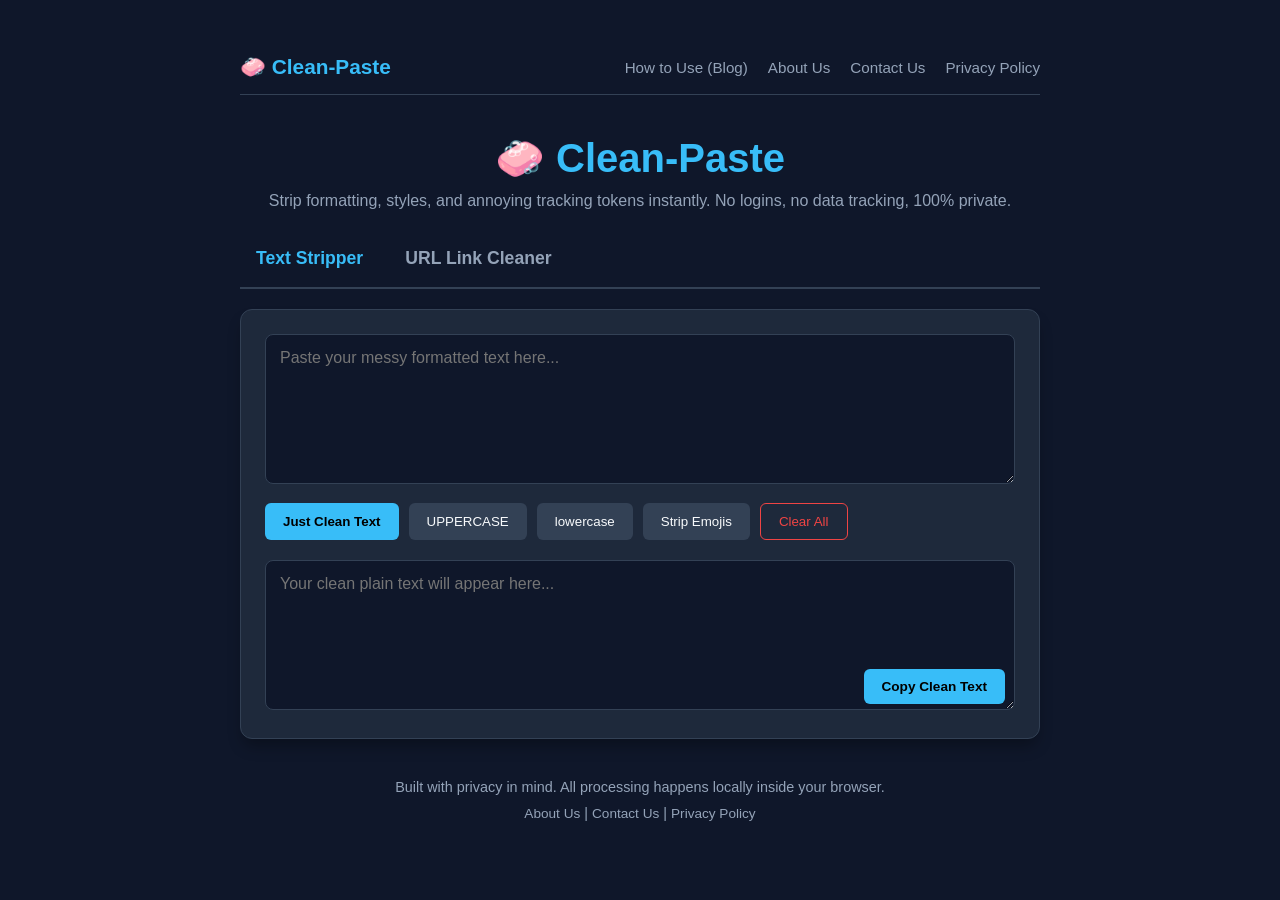
<file: index.html>
<!DOCTYPE html>
<html lang="en">

<head>
    <meta charset="UTF-8">
    <meta name="viewport" content="width=device-width, initial-scale=1.0">
    <title>Clean-Paste // Instant Text & Link Stripper</title>
    <script async src="https://pagead2.googlesyndication.com/pagead/js/adsbygoogle.js?client=ca-pub-2824959172169836"
        crossorigin="anonymous"></script>
    <link rel="stylesheet" href="style.css">
</head>

<body>

    <div class="container">
        <nav class="site-nav">
            <a href="index.html" class="nav-logo">🧼 Clean-Paste</a>
            <div class="nav-links">
                <a href="blog.html">How to Use (Blog)</a>
                <a href="about.html">About Us</a>
                <a href="contact.html">Contact Us</a>
                <a href="privacy.html">Privacy Policy</a>
            </div>
        </nav>

        <header>
            <h1>🧼 Clean-Paste</h1>
            <p>Strip formatting, styles, and annoying tracking tokens instantly. No logins, no data tracking, 100%
                private.</p>
        </header>

        <div class="tabs">
            <button class="tab-btn active" onclick="switchTab('text-mode')">Text Stripper</button>
            <button class="tab-btn" onclick="switchTab('link-mode')">URL Link Cleaner</button>
        </div>

        <div id="text-mode" class="panel active">
            <textarea id="text-input" placeholder="Paste your messy formatted text here..."></textarea>

            <div class="controls">
                <button onclick="processText('clean')">Just Clean Text</button>
                <button onclick="processText('uppercase')">UPPERCASE</button>
                <button onclick="processText('lowercase')">lowercase</button>
                <button onclick="processText('strip-emojis')">Strip Emojis</button>
                <button onclick="clearPanel('text')" class="clear-btn">Clear All</button>
            </div>

            <div class="output-container">
                <textarea id="text-output" readonly placeholder="Your clean plain text will appear here..."></textarea>
                <button class="copy-btn" onclick="copyToClipboard('text-output')">Copy Clean Text</button>
            </div>
        </div>

        <div id="link-mode" class="panel">
            <input type="text" id="link-input"
                placeholder="Paste long tracking link here (e.g., Amazon, Twitter, UTM links)...">

            <div class="controls">
                <button onclick="cleanLink()">Clean Link</button>
                <button onclick="clearPanel('link')" class="clear-btn">Clear All</button>
            </div>

            <div class="output-container">
                <input type="text" id="link-output" readonly placeholder="Clean canonical link will appear here...">
                <button class="copy-btn" onclick="copyToClipboard('link-output')">Copy Clean Link</button>
            </div>
        </div>

        <footer>
            <p>Built with privacy in mind. All processing happens locally inside your browser.</p>
            <div class="footer-links">
                <a href="about.html">About Us</a> |
                <a href="contact.html">Contact Us</a> |
                <a href="privacy.html">Privacy Policy</a>
            </div>
        </footer>
    </div>

    <script src="script.js"></script>
</body>

</html>
</file>
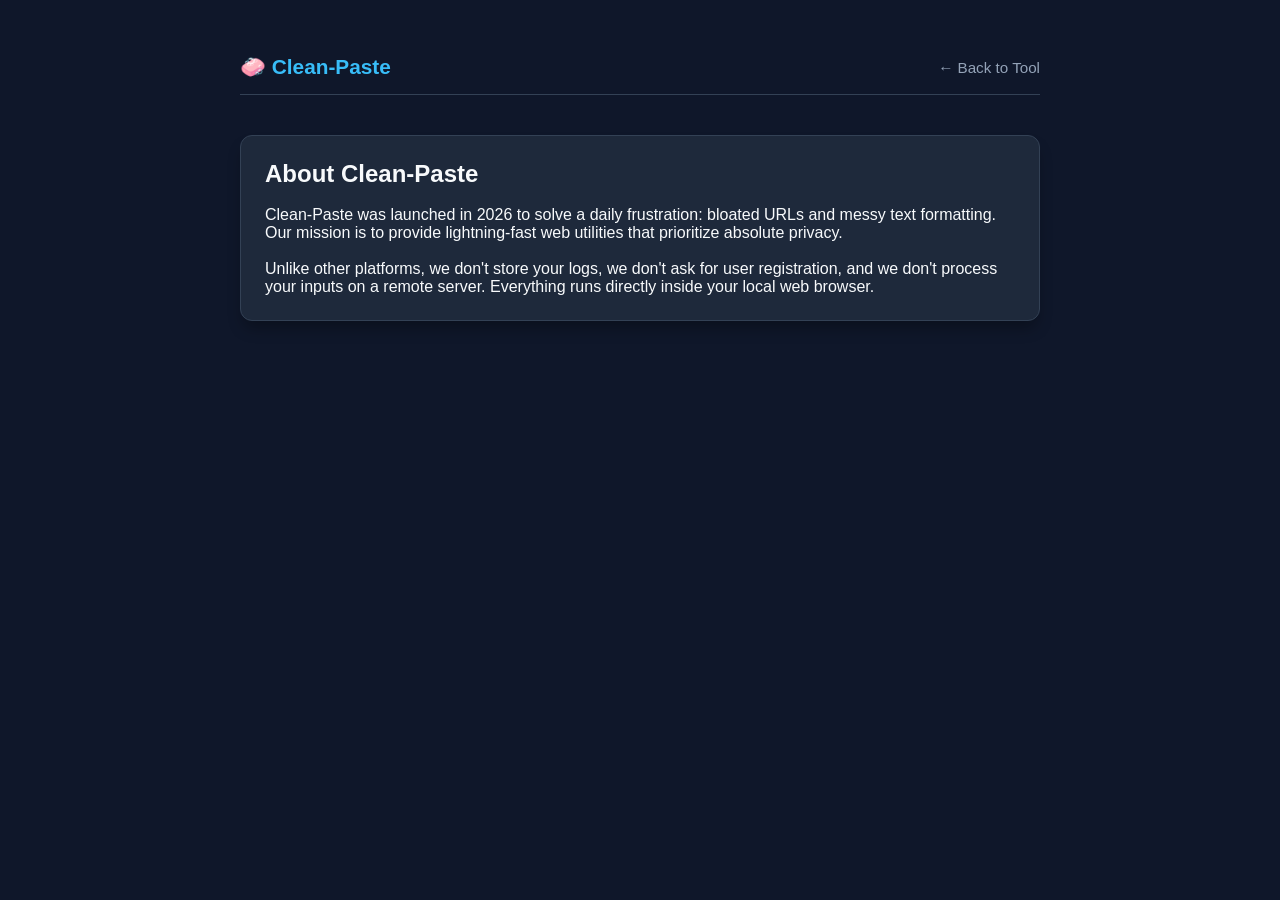
<file: about.html>
<!DOCTYPE html>
<html lang="en">
<head>
    <meta charset="UTF-8">
    <meta name="viewport" content="width=device-width, initial-scale=1.0">
    <title>About Us // Clean-Paste</title>
    <link rel="stylesheet" href="style.css">
</head>
<body>
    <div class="container">
        <nav class="site-nav">
            <a href="index.html" class="nav-logo">🧼 Clean-Paste</a>
            <a href="index.html" class="back-home">← Back to Tool</a>
        </nav>

        <div class="panel active">
            <h2>About Clean-Paste</h2>
            <br>
            <p>Clean-Paste was launched in 2026 to solve a daily frustration: bloated URLs and messy text formatting. Our mission is to provide lightning-fast web utilities that prioritize absolute privacy.</p>
            <br>
            <p>Unlike other platforms, we don't store your logs, we don't ask for user registration, and we don't process your inputs on a remote server. Everything runs directly inside your local web browser.</p>
        </div>
    </div>
</body>
</html>
</file>
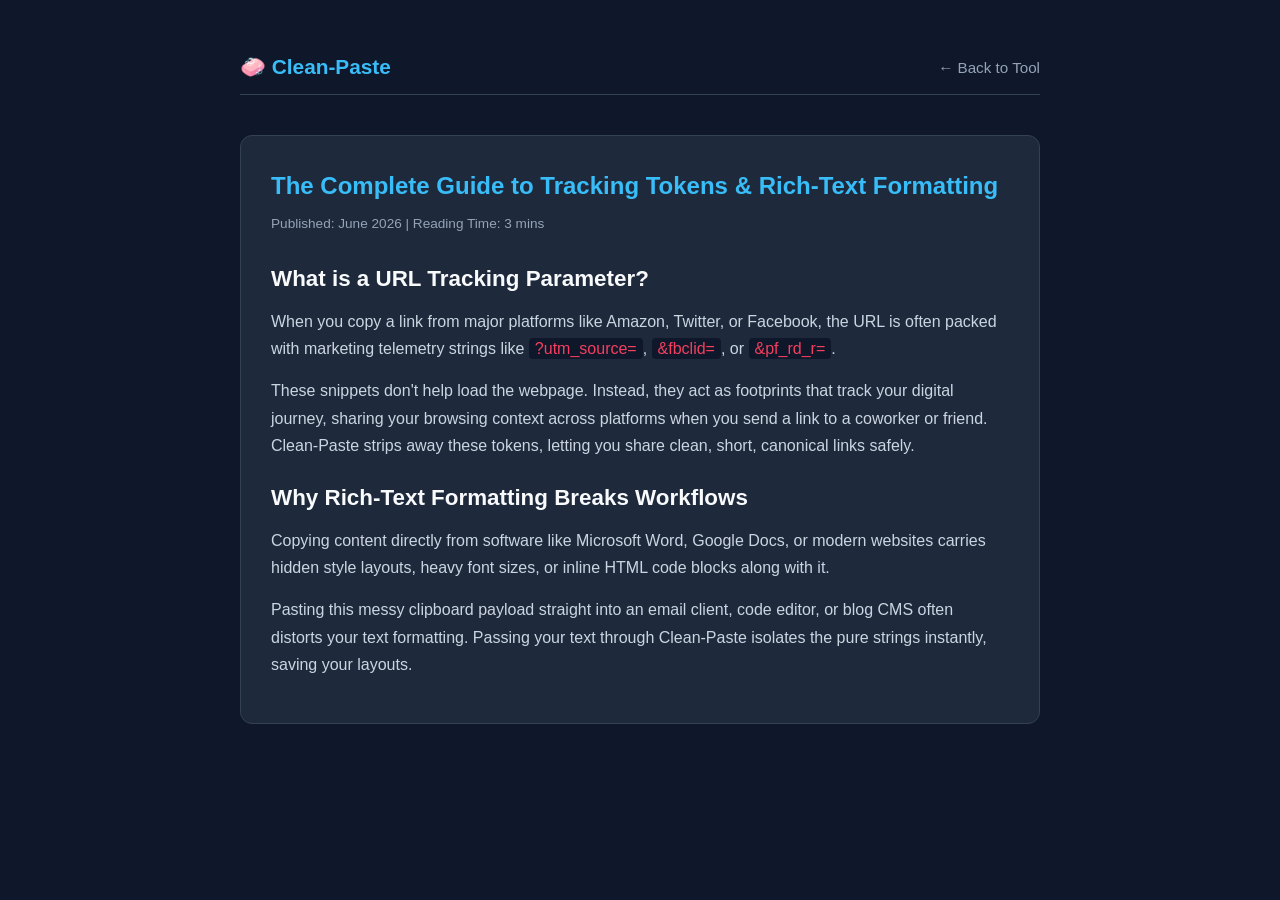
<file: blog.html>
<!DOCTYPE html>
<html lang="en">
<head>
    <meta charset="UTF-8">
    <meta name="viewport" content="width=device-width, initial-scale=1.0">
    <title>Why Clean Your Text and Links? // Clean-Paste Blog</title>
    <link rel="stylesheet" href="style.css">
</head>
<body>
    <div class="container">
        <nav class="site-nav">
            <a href="index.html" class="nav-logo">🧼 Clean-Paste</a>
            <a href="index.html" class="back-home">← Back to Tool</a>
        </nav>

        <article class="blog-content">
            <h1>The Complete Guide to Tracking Tokens & Rich-Text Formatting</h1>
            <p class="meta">Published: June 2026 | Reading Time: 3 mins</p>
            
            <section>
                <h2>What is a URL Tracking Parameter?</h2>
                <p>When you copy a link from major platforms like Amazon, Twitter, or Facebook, the URL is often packed with marketing telemetry strings like <code>?utm_source=</code>, <code>&fbclid=</code>, or <code>&pf_rd_r=</code>.</p>
                <p>These snippets don't help load the webpage. Instead, they act as footprints that track your digital journey, sharing your browsing context across platforms when you send a link to a coworker or friend. Clean-Paste strips away these tokens, letting you share clean, short, canonical links safely.</p>
            </section>

            <section>
                <h2>Why Rich-Text Formatting Breaks Workflows</h2>
                <p>Copying content directly from software like Microsoft Word, Google Docs, or modern websites carries hidden style layouts, heavy font sizes, or inline HTML code blocks along with it.</p>
                <p>Pasting this messy clipboard payload straight into an email client, code editor, or blog CMS often distorts your text formatting. Passing your text through Clean-Paste isolates the pure strings instantly, saving your layouts.</p>
            </section>
        </article>
    </div>
</body>
</html>
</file>
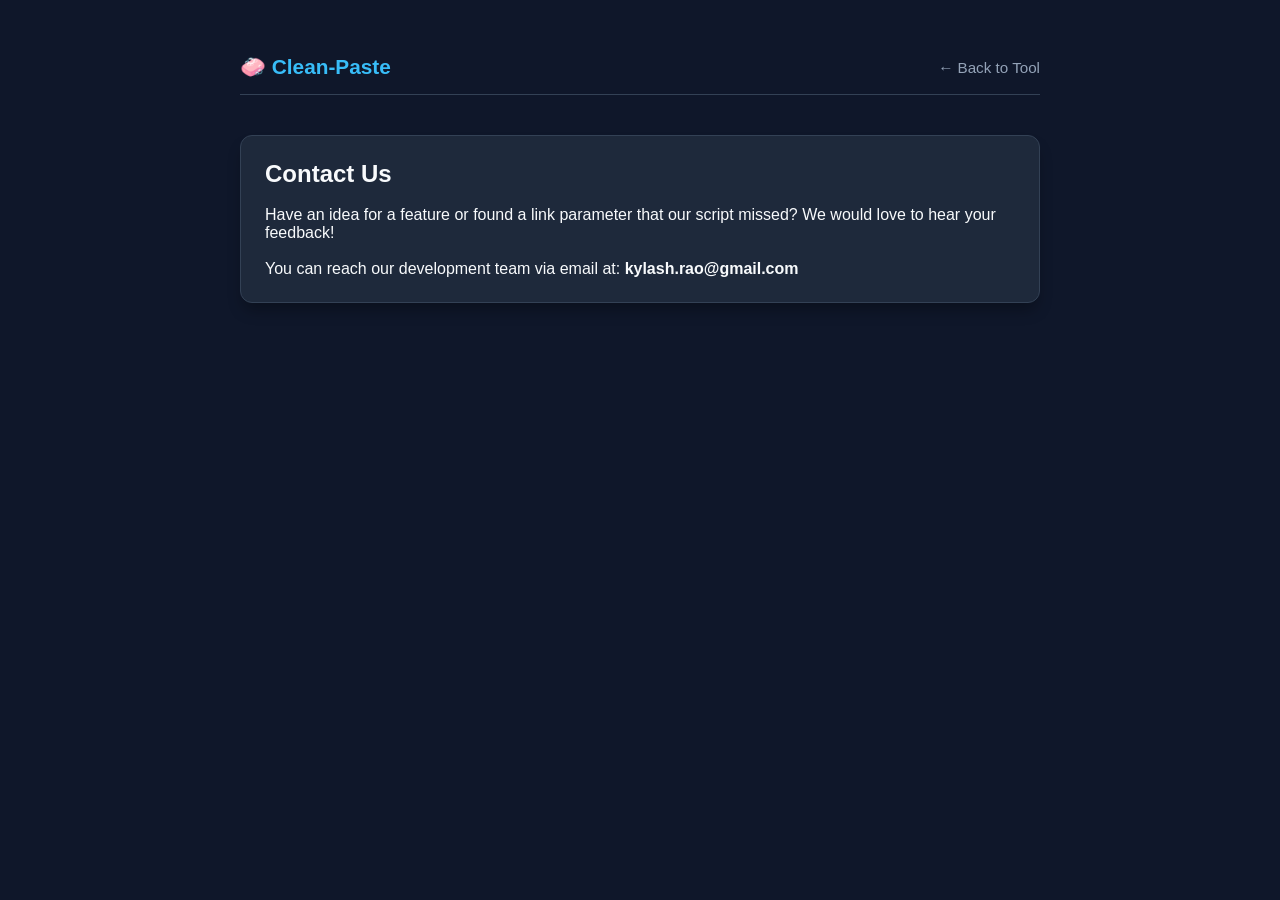
<file: contact.html>
<!DOCTYPE html>
<html lang="en">

<head>
    <meta charset="UTF-8">
    <meta name="viewport" content="width=device-width, initial-scale=1.0">
    <title>Contact Us // Clean-Paste</title>
    <link rel="stylesheet" href="style.css">
</head>

<body>
    <div class="container">
        <nav class="site-nav">
            <a href="index.html" class="nav-logo">🧼 Clean-Paste</a>
            <a href="index.html" class="back-home">← Back to Tool</a>
        </nav>

        <div class="panel active">
            <h2>Contact Us</h2>
            <br>
            <p>Have an idea for a feature or found a link parameter that our script missed? We would love to hear your
                feedback!</p>
            <br>
            <p>You can reach our development team via email at: <strong>kylash.rao@gmail.com</strong></p>
        </div>
    </div>
</body>

</html>
</file>
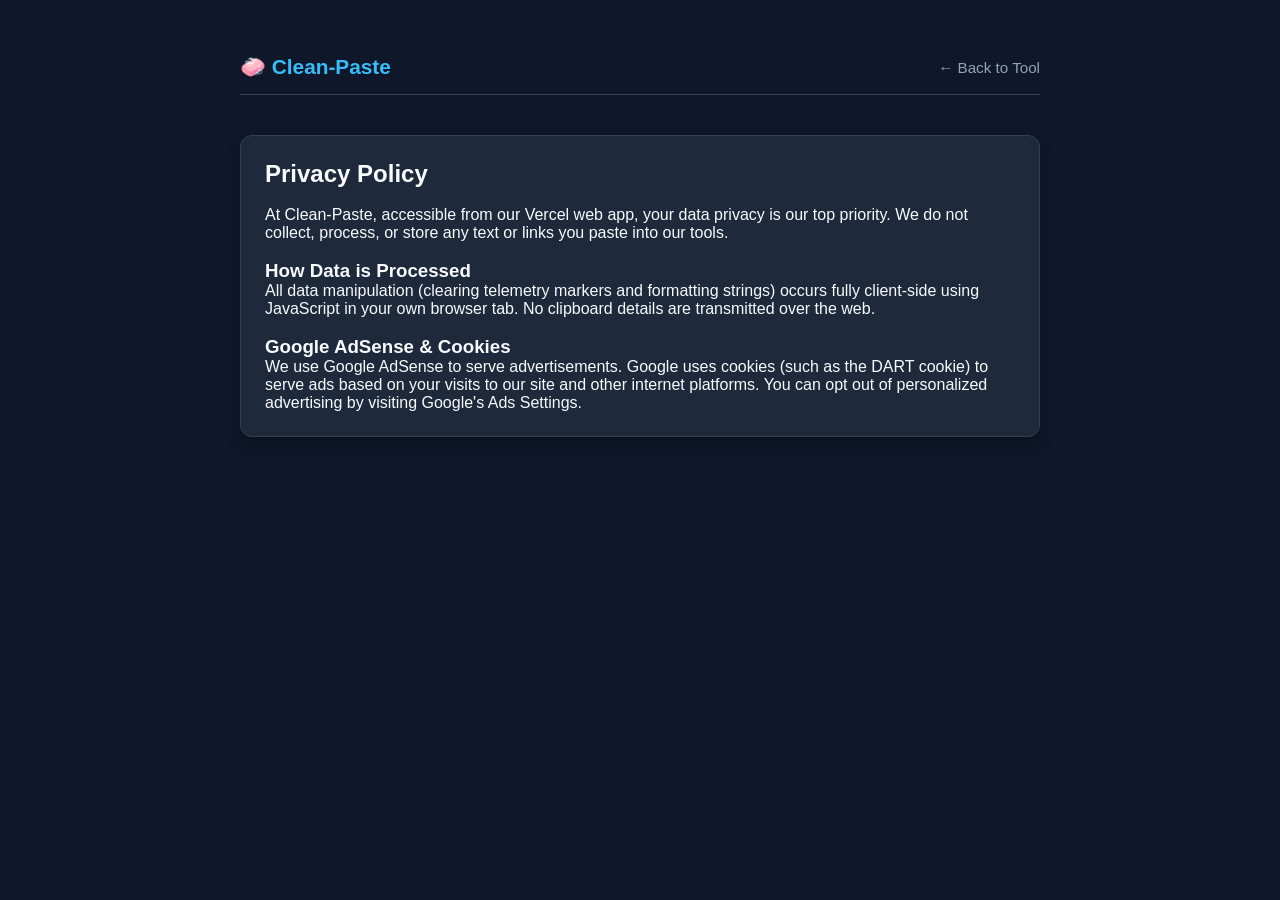
<file: privacy.html>
<!DOCTYPE html>
<html lang="en">
<head>
    <meta charset="UTF-8">
    <meta name="viewport" content="width=device-width, initial-scale=1.0">
    <title>Privacy Policy // Clean-Paste</title>
    <link rel="stylesheet" href="style.css">
</head>
<body>
    <div class="container">
        <nav class="site-nav">
            <a href="index.html" class="nav-logo">🧼 Clean-Paste</a>
            <a href="index.html" class="back-home">← Back to Tool</a>
        </nav>

        <div class="panel active">
            <h2>Privacy Policy</h2>
            <br>
            <p>At Clean-Paste, accessible from our Vercel web app, your data privacy is our top priority. We do not collect, process, or store any text or links you paste into our tools.</p>
            <br>
            <h3>How Data is Processed</h3>
            <p>All data manipulation (clearing telemetry markers and formatting strings) occurs fully client-side using JavaScript in your own browser tab. No clipboard details are transmitted over the web.</p>
            <br>
            <h3>Google AdSense & Cookies</h3>
            <p>We use Google AdSense to serve advertisements. Google uses cookies (such as the DART cookie) to serve ads based on your visits to our site and other internet platforms. You can opt out of personalized advertising by visiting Google's Ads Settings.</p>
        </div>
    </div>
</body>
</html>
</file>
<file: style.css>
:root {
    --bg-color: #0f172a;
    --card-bg: #1e293b;
    --accent: #38bdf8;
    --accent-hover: #0ea5e9;
    --text-main: #f8fafc;
    --text-muted: #94a3b8;
    --border: #334155;
}

* {
    box-sizing: border-box;
    margin: 0;
    padding: 0;
    font-family: -apple-system, BlinkMacSystemFont, "Segoe UI", Roboto, sans-serif;
}

body {
    background-color: var(--bg-color);
    color: var(--text-main);
    display: flex;
    justify-content: center;
    padding: 40px 20px;
}

.container {
    width: 100%;
    max-width: 800px;
}

header {
    text-align: center;
    margin-bottom: 30px;
}

header h1 {
    font-size: 2.5rem;
    margin-bottom: 10px;
    color: var(--accent);
}

header p {
    color: var(--text-muted);
}

/* Tabs UI */
.tabs {
    display: flex;
    gap: 10px;
    margin-bottom: 20px;
    border-bottom: 2px solid var(--border);
    padding-bottom: 10px;
}

.tab-btn {
    background: none;
    border: none;
    color: var(--text-muted);
    font-size: 1.1rem;
    font-weight: 600;
    cursor: pointer;
    padding: 8px 16px;
    transition: all 0.2s;
}

.tab-btn.active,
.tab-btn:hover {
    color: var(--accent);
}

/* Panel Management */
.panel {
    display: none;
    background-color: var(--card-bg);
    padding: 24px;
    border-radius: 12px;
    border: 1px solid var(--border);
    box-shadow: 0 10px 15px -3px rgba(0, 0, 0, 0.3);
}

.panel.active {
    display: block;
}

/* Form Inputs */
textarea,
input[type="text"] {
    width: 100%;
    background-color: var(--bg-color);
    border: 1px solid var(--border);
    border-radius: 8px;
    color: var(--text-main);
    padding: 14px;
    font-size: 1rem;
    outline: none;
    resize: vertical;
}

textarea {
    min-height: 150px;
}

input[type="text"] {
    margin-bottom: 15px;
}

textarea:focus,
input[type="text"]:focus {
    border-color: var(--accent);
}

/* Action Controls */
.controls {
    display: flex;
    gap: 10px;
    flex-wrap: wrap;
    margin: 15px 0;
}

button {
    background-color: var(--border);
    color: var(--text-main);
    border: none;
    padding: 10px 18px;
    border-radius: 6px;
    cursor: pointer;
    font-weight: 500;
    transition: background 0.2s;
}

button:hover {
    background-color: #475569;
}

.controls button:first-child,
.controls+button {
    background-color: var(--accent);
    color: #000;
    font-weight: 600;
}

.controls button:first-child:hover {
    background-color: var(--accent-hover);
}

/* Output Area */
.output-container {
    margin-top: 20px;
    position: relative;
}

.copy-btn {
    position: absolute;
    right: 10px;
    bottom: 10px;
    background-color: var(--accent);
    color: #000;
    font-size: 0.85rem;
    font-weight: 600;
}

.copy-btn:hover {
    background-color: var(--accent-hover);
}

footer {
    text-align: center;
    margin-top: 40px;
    color: var(--text-muted);
    font-size: 0.9rem;
}

.clear-btn {
    background-color: transparent !important;
    border: 1px solid #ef4444 !important;
    /* Clean red border */
    color: #ef4444 !important;
}

.clear-btn:hover {
    background-color: rgba(239, 68, 68, 0.1) !important;
    /* Subtle soft red hover */
}

/* Navigation Header Styles */
.site-nav {
    display: flex;
    justify-content: space-between;
    align-items: center;
    padding: 15px 0;
    margin-bottom: 40px;
    border-bottom: 1px solid var(--border);
}

.nav-logo {
    font-size: 1.3rem;
    font-weight: bold;
    color: var(--accent);
    text-decoration: none;
}

.nav-links {
    display: flex;
    gap: 20px;
}

.nav-links a,
.back-home {
    color: var(--text-muted);
    text-decoration: none;
    font-size: 0.95rem;
    transition: color 0.2s;
}

.nav-links a:hover,
.back-home:hover {
    color: var(--accent);
}

/* Blog Page layout formatting */
.blog-content {
    background-color: var(--card-bg);
    padding: 30px;
    border-radius: 12px;
    border: 1px solid var(--border);
    line-height: 1.7;
}

.blog-content h1 {
    color: var(--accent);
    margin-bottom: 5px;
}

.blog-content .meta {
    color: var(--text-muted);
    font-size: 0.85rem;
    margin-bottom: 25px;
}

.blog-content h2 {
    margin: 20px 0 10px 0;
    font-size: 1.4rem;
}

.blog-content p {
    margin-bottom: 15px;
    color: #cbd5e1;
}

.blog-content code {
    background-color: var(--bg-color);
    padding: 2px 6px;
    border-radius: 4px;
    color: #f43f5e;
}

.footer-links {
    margin-top: 10px;
}

.footer-links a {
    color: var(--text-muted);
    text-decoration: none;
    font-size: 0.85rem;
}

.footer-links a:hover {
    color: var(--accent);
}
</file>
